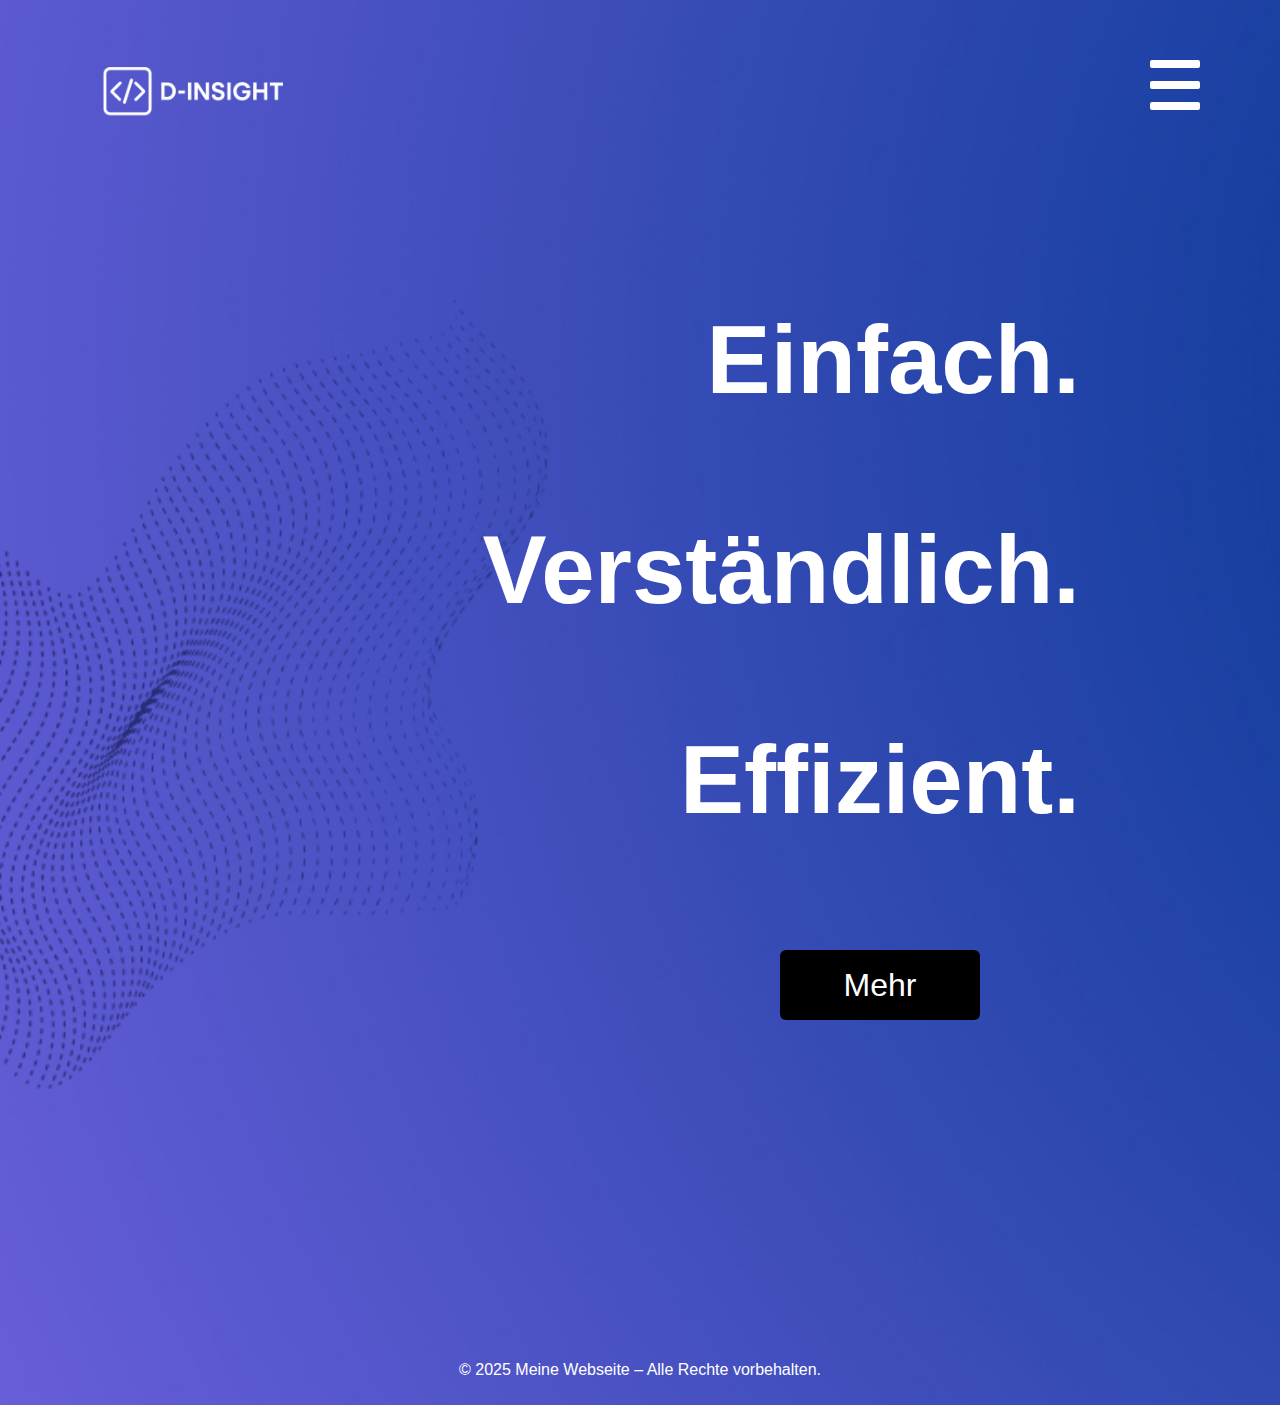
<file: index.html>
﻿<!DOCTYPE html>
<html lang="de">
<head>
  <meta charset="UTF-8" />
  <meta name="viewport" content="width=device-width, initial-scale=1.0" />
  <title>M293</title>
  <link rel="stylesheet" href="style.css" />
<script src="script.js"></script>
</head>
<body>
  <header>
<a href="index.html">
  <img src="logo.png" class="logo" alt="Logo">
</a>
    <!-- Hamburger Icon -->
    <div class="hamburger" id="hamburger">
      <div></div>
      <div></div>
      <div></div>
    </div>

    <!-- Navigation Menü (initial versteckt) -->
    <nav id="menu" class="menu">
      <a href="index.html">Startseite</a>
      <a href="portfolio.html">Portfolio</a>
      <a href="about.html">Über mich</a>
      <a href="contact.html">Kontakt</a>
    </nav>
  </header>

  <main>
    <h1 class="ueberschrift">Einfach.</h1>
    <h2>Verständlich.</h2>
    <h3>Effizient.</h3>
<button class="Start_Button" onclick="window.location.href='mehr.html'">Mehr</button>
  </main>

  <footer>
    <div class="container">
      <p>&copy; 2025 Meine Webseite – Alle Rechte vorbehalten.</p>
    </div>
  </footer>
</body>
</html>
</file>
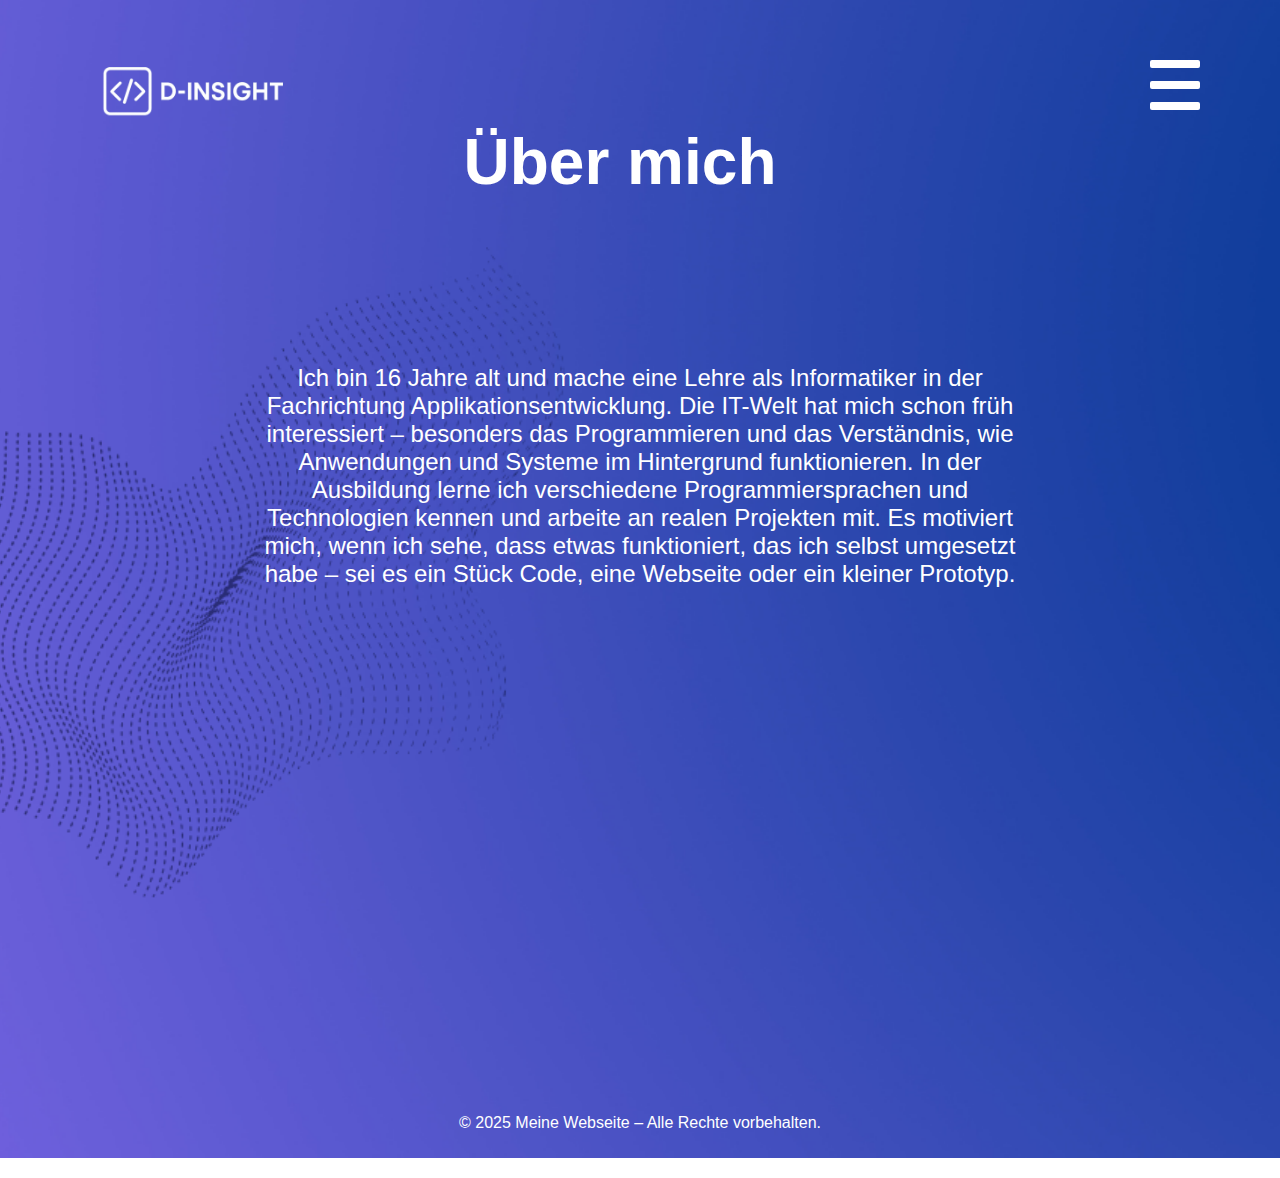
<file: about.html>
<!DOCTYPE html>
<html lang="de">
<head>
<meta charset="UTF-8" />
<meta name="viewport" content="width=device-width, initial-scale=1.0" />
<title>Über mich</title>
<link rel="icon" href="logo.png" type="image/png">
<link rel="stylesheet" href="style.css" />
<script src="script.js"></script>
</head>
<body>
  <header>
<a href="index.html">
  <img src="logo.png" class="logo" alt="Logo">
</a>    
<!-- Hamburger Icon -->
    <div class="hamburger" id="hamburger">
      <div></div>
      <div></div>
      <div></div>
    </div>

    <!-- Navigation Menü (initial versteckt) -->
     <nav id="menu" class="menu">
      <a href="index.html">Startseite</a>
      <a href="portfolio.html">Portfolio</a>
      <a href="about.html">Über mich</a>
      <a href="contact.html">Kontakt</a>
    </nav>
  </header>

  <main>
    <h1 class="about">Über mich</h1>
        <p class="txt_about">Ich bin 16 Jahre alt und mache eine Lehre als Informatiker in der Fachrichtung Applikationsentwicklung. Die IT-Welt hat mich schon früh interessiert – besonders das Programmieren und das Verständnis, wie Anwendungen und Systeme im Hintergrund funktionieren.
In der Ausbildung lerne ich verschiedene Programmiersprachen und Technologien kennen und arbeite an realen Projekten mit. Es motiviert mich, wenn ich sehe, dass etwas funktioniert, das ich selbst umgesetzt habe – sei es ein Stück Code, eine Webseite oder ein kleiner Prototyp.</p>
  </main>

  <footer>
    <div class="container">
      <p>&copy; 2025 Meine Webseite – Alle Rechte vorbehalten.</p>
    </div>
  </footer>
</body>
</html>
</file>
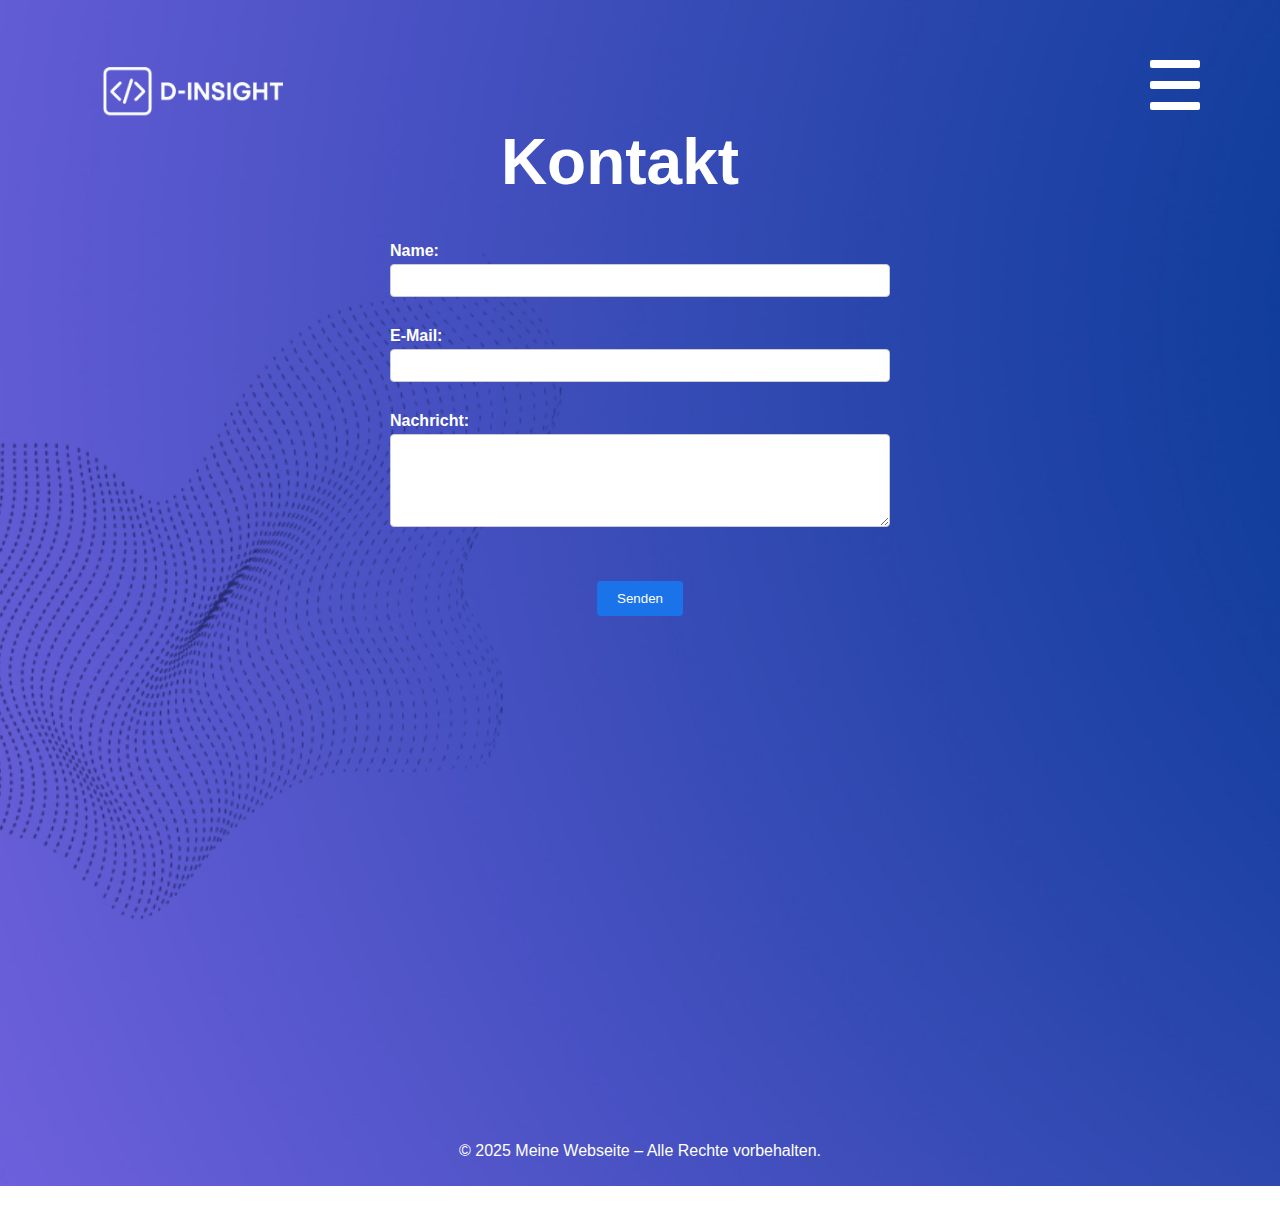
<file: contact.html>
<!DOCTYPE html>
<html lang="de">
<head>
<meta charset="UTF-8" />
<meta name="viewport" content="width=device-width, initial-scale=1.0" />
<title>Kontakt</title>
<link rel="stylesheet" href="style.css" />
<script src="script.js"></script>
</head>
<body>
  <header>
<a href="index.html">
  <img src="logo.png" class="logo" alt="Logo">
</a>    
<!-- Hamburger Icon -->
    <div class="hamburger" id="hamburger">
      <div></div>
      <div></div>
      <div></div>
    </div>

    <!-- Navigation Menü (initial versteckt) -->
     <nav id="menu" class="menu">
      <a href="index.html">Startseite</a>
      <a href="portfolio.html">Portfolio</a>
      <a href="about.html">Über mich</a>
      <a href="contact.html">Kontakt</a>
    </nav>
  </header>

  <main>
    <h1 class="Contact">Kontakt</h1>
  <form action="mailto:info@d-insight.ch" method="post" enctype="text/plain">
  <label for="name">Name:</label>
  <br>
  <input type="text" id="name" name="name" required>
  <br><br>
  <label for="email">E-Mail:</label>
  <br>
  <input type="email" id="email" name="email" required>
  <br><br>
  <label for="message">Nachricht:</label>
  <br>
  <textarea id="message" name="message" rows="5" required></textarea>
  <br><br>
  <input type="submit" value="Senden">
</form>

  </main>

  <footer>
    <div class="container">
      <p>&copy; 2025 Meine Webseite – Alle Rechte vorbehalten.</p>
    </div>
  </footer>
</body>
</html>
</file>
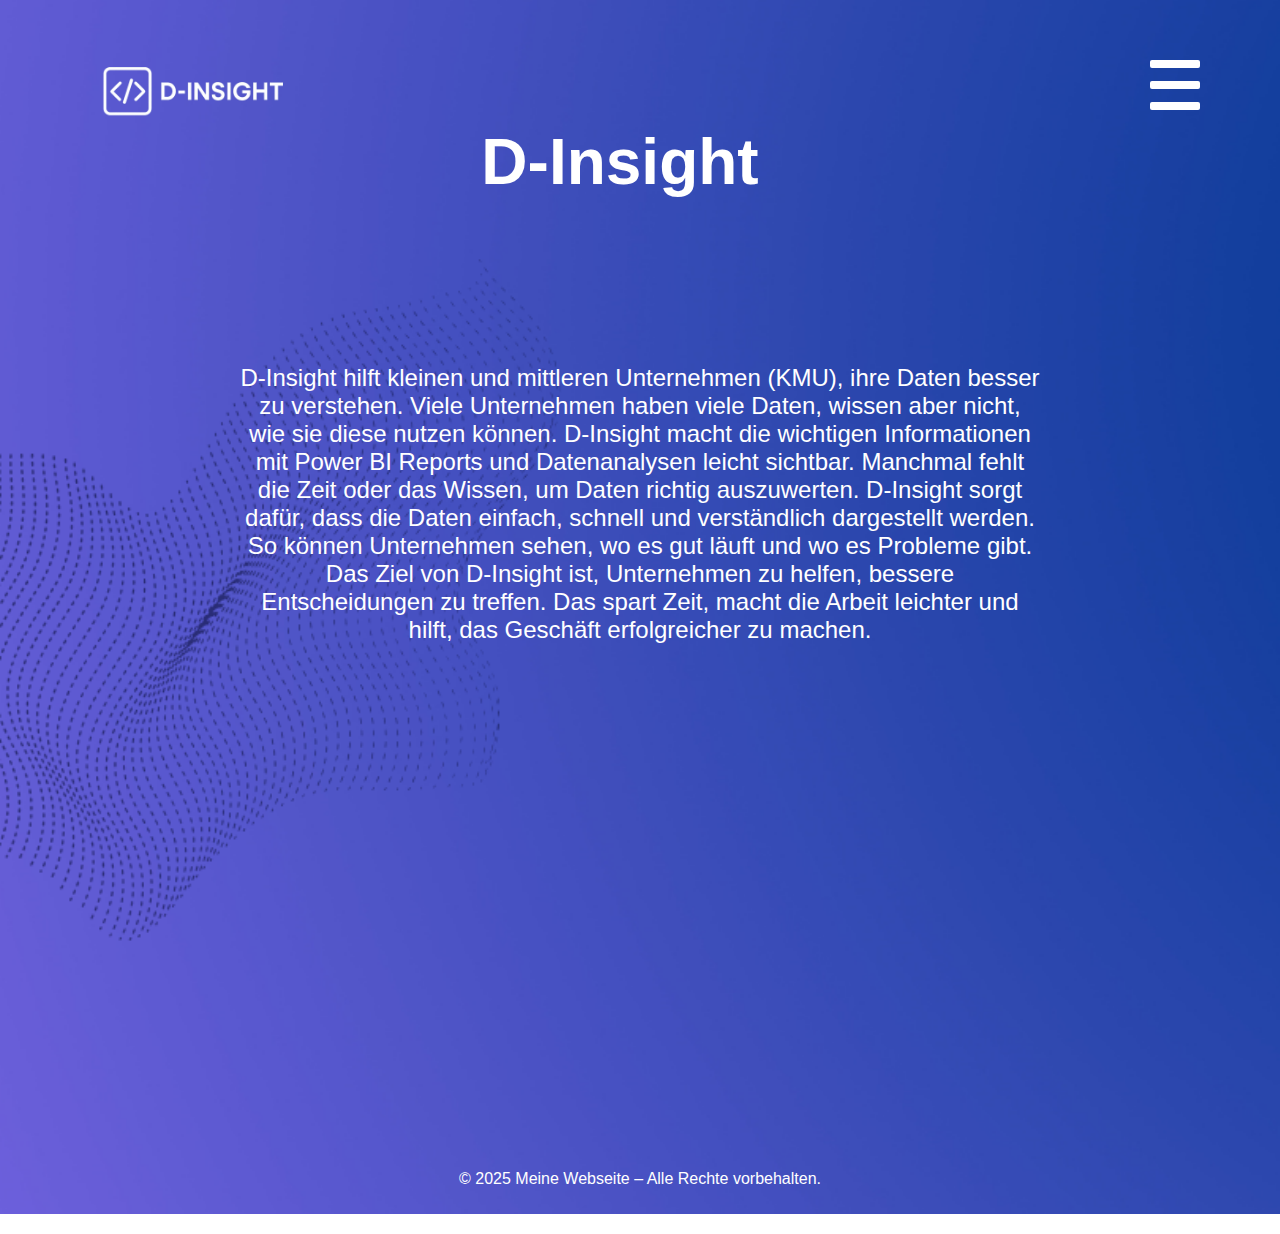
<file: mehr.html>
<!DOCTYPE html>
<html lang="de">
<head>
<meta charset="UTF-8" />
<meta name="viewport" content="width=device-width, initial-scale=1.0" />
<title>Moderne Webseite</title>
<link rel="stylesheet" href="style.css" />
<script src="script.js"></script>
</head>
<body>
  <header>
<a href="index.html">
  <img src="logo.png" class="logo" alt="Logo">
</a>    
<!-- Hamburger Icon -->
    <div class="hamburger" id="hamburger">
      <div></div>
      <div></div>
      <div></div>
    </div>

    <!-- Navigation Menü (initial versteckt) -->
    <nav id="menu" class="menu">
      <a href="index.html">Startseite</a>
      <a href="portfolio.html">Portfolio</a>
      <a href="about.html">Über mich</a>
      <a href="contact.html">Kontakt</a>
    </nav>
  </header>

  <main>
    <h1 class="mehr">D-Insight</h1>
    <p class="txt_mehr">D-Insight hilft kleinen und mittleren Unternehmen (KMU), ihre Daten besser zu verstehen. Viele Unternehmen haben viele Daten, wissen aber nicht, wie sie diese nutzen können. D-Insight macht die wichtigen Informationen mit Power BI Reports und Datenanalysen leicht sichtbar.
Manchmal fehlt die Zeit oder das Wissen, um Daten richtig auszuwerten. D-Insight sorgt dafür, dass die Daten einfach, schnell und verständlich dargestellt werden. So können Unternehmen sehen, wo es gut läuft und wo es Probleme gibt.
Das Ziel von D-Insight ist, Unternehmen zu helfen, bessere Entscheidungen zu treffen. Das spart Zeit, macht die Arbeit leichter und hilft, das Geschäft erfolgreicher zu machen.</p>
  </main>

  <footer>
    <div class="container">
      <p>&copy; 2025 Meine Webseite – Alle Rechte vorbehalten.</p>
    </div>
  </footer>
</body>
</html>
</file>
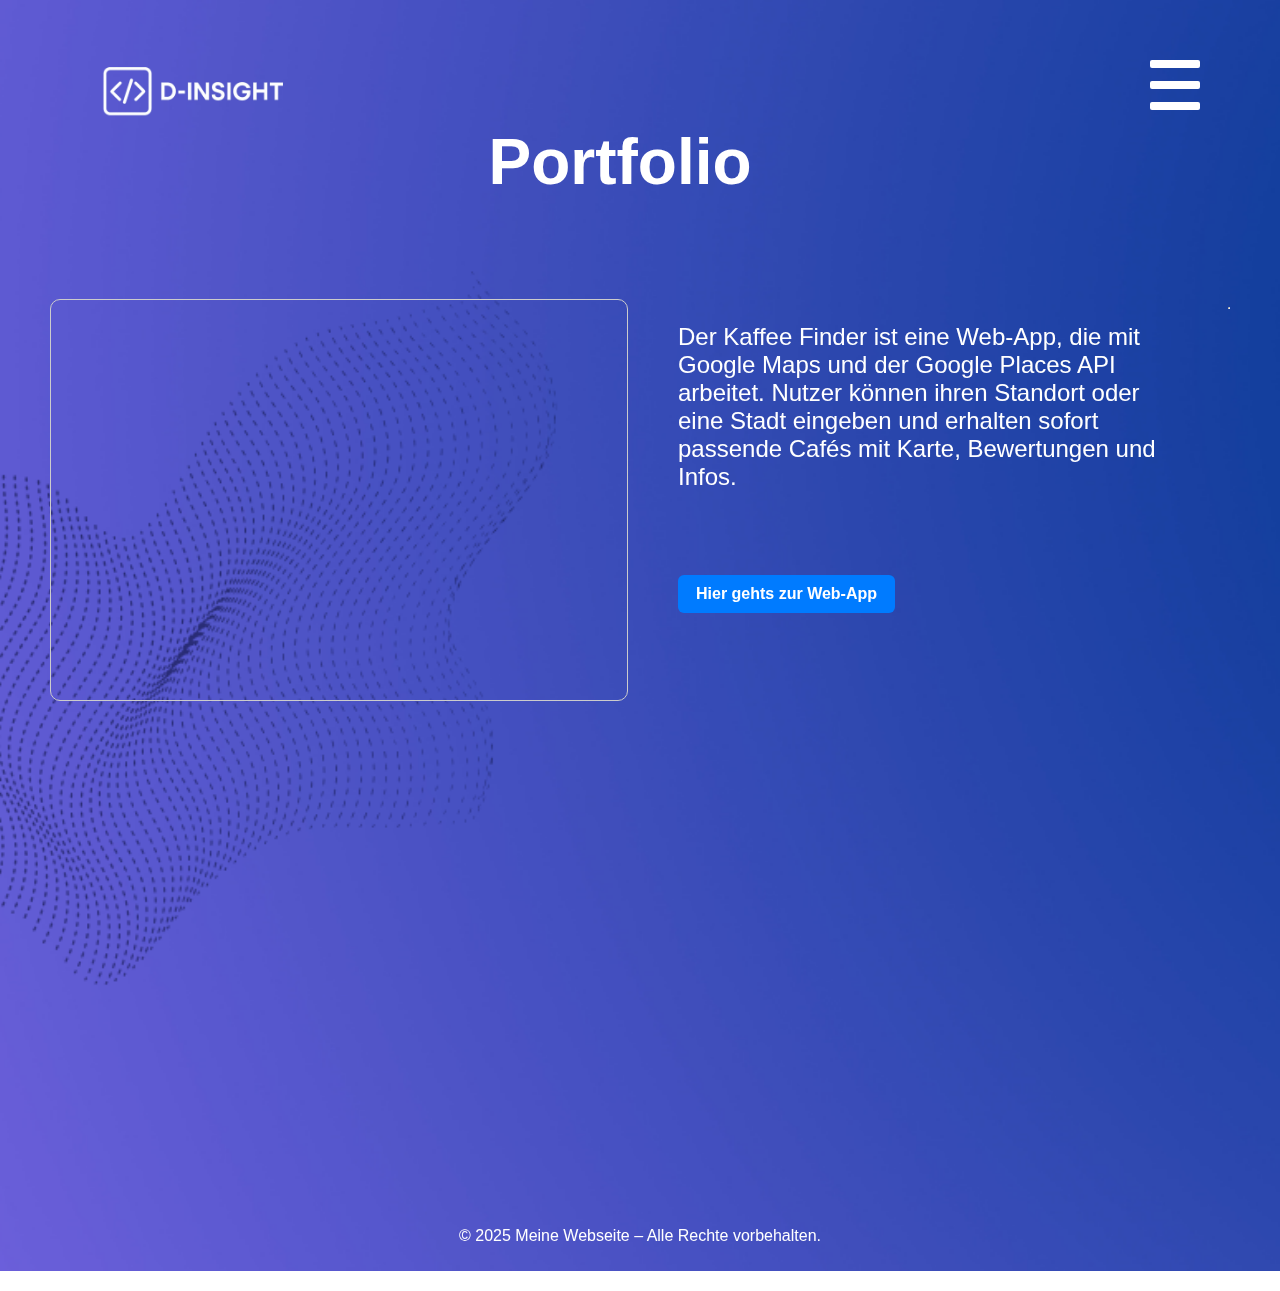
<file: portfolio.html>
<!DOCTYPE html>
<html lang="de">
<head>
<meta charset="UTF-8" />
<meta name="viewport" content="width=device-width, initial-scale=1.0" />
<title>Portfolio</title>
<link rel="icon" href="logo.png" type="image/png">
<link rel="stylesheet" href="style.css" />
<script src="script.js"></script>
</head>
<body>
  <header>
<a href="index.html">
  <img src="logo.png" class="logo" alt="Logo">
</a>    
<!-- Hamburger Icon -->
    <div class="hamburger" id="hamburger">
      <div></div>
      <div></div>
      <div></div>
    </div>

    <!-- Navigation Menü (initial versteckt) -->
     <nav id="menu" class="menu">
      <a href="index.html">Startseite</a>
      <a href="portfolio.html">Portfolio</a>
      <a href="about.html">Über mich</a>
      <a href="contact.html">Kontakt</a>
    </nav>
  </header>
  <main>
  <h1 class="Portfolio">Portfolio</h1>

<div class="portfolio-container">
  <iframe 
    src="https://cafefinderin.netlify.app/"
    width="600" 
    height="400" 
    style="border: 1px solid #ccc; border-radius: 10px;">
  </iframe>
  <p class="txt_P3">
    Der Kaffee Finder ist eine Web-App, die mit Google Maps und der Google Places API arbeitet. 
    Nutzer können ihren Standort oder eine Stadt eingeben und erhalten sofort passende Cafés mit Karte,
    Bewertungen und Infos.
    <br>
    <br>
    <br>
    <br>
<a href="https://cafefinderin.netlify.app/" target="_blank" class="btn">
  Hier gehts zur Web-App
</a>
  </p>
  <hr>
</div>
</main>
  <footer>
    <div class="container">
      <p>&copy; 2025 Meine Webseite – Alle Rechte vorbehalten.</p>
    </div>
  </footer>
</body>
</html>
</file>
<file: style.css>
/* Grund-Styles */
body {
  margin: 0;
  font-family: 'Inter', sans-serif;
  color: #ffffff;
  background-image: url('neu.png');
  background-size: cover;
  background-position: center;
  background-repeat: no-repeat;
}

/* Logo */
.logo {
  width: 225px;
  height: auto;
  margin-top: -20px;
  margin-left: 80px;
  display: block;
}

/* Hamburger Icon */
.hamburger {
  width: 50px;
  cursor: pointer;
  position: absolute;
  top: 60px;
  right: 80px;
  display: flex;
  flex-direction: column;
  justify-content: space-between;
  height: 50px;
  z-index: 1001;
}

.hamburger div {
  height: 8px;
  background-color: #fff;
  border-radius: 2px;
  transition: all 0.7s ease;
}

.menu {
  position: fixed;
  top: 0;
  right: -100%; 
  width: 40%;
  height: 100%;
  background-color: rgba(39, 64, 139, 0.85);
  padding: 40px 30px;
  z-index: 1000;
  display: flex;
  flex-direction: column;
  align-items: flex-start;
  justify-content: center;
  transition: right 0.7s ease;
}

/* Menü sichtbar */
.menu.active {
  right: 0;
}

/* Menülinks */
.menu a {
  color: #EEE9E9;
  text-decoration: none;
  font-size: 2rem;
  padding: 15px 0;
  width: 100%;
  border-bottom: 1px solid #ccc;
}
.menu a:hover {
  color: #5a59d0;
  transition: 0.3s ease;
}

/* Überschriften rechtsbündig */
h1, h2, h3 {
  font-size: 6em;
  text-align: right;
  margin-right: 200px;
  color: #ffffff;
  margin-top: 100px;
}


/* Button */
.Start_Button {
  width: 200px;
  height: 70px;
  font-size: 2rem;
  background-color: #000000;
  color: #ffffff;
  border: none;
  padding: 12px 24px;
  border-radius: 6px;
  cursor: pointer;
  transition: background 0.3s ease;
  position: absolute;
  top: 950px;
  right: 300px;
}
:hover .menu {
  color: #27408b;
}

.Start_Button:hover {
  color: rgba(39, 64, 139, 0.85);;
  transition: 0.3s ease;
}

.hamburger:hover div {
  background-color: #5a73d7;
}
/* Footer */
footer {
  color: white;
  text-align: center;
  padding: 10px 0;
  margin-top: 500px;
}

/* ABOUT */
.about {
  text-align: center;
  margin-top: -80px;
  margin-right: 40px;
  font-size: 4em;
  color: #ffffff;
}

.txt_about {
  max-width: 800px;
  margin: 50px auto;
  font-size: 1.5em;
  text-align: center;
  color: #ffffff;
  margin-top: 165px;
}
/* Mehr */
.mehr {
  text-align: center;
  margin-top: -80px;
  margin-right: 40px;
  font-size: 4em;
  color: #ffffff;
}
.txt_mehr {
  max-width: 800px;
  margin: 50px auto;
  font-size: 1.5em;
  text-align: center;
  color: #ffffff;
  margin-top: 165px;
}

/* Kontakt */
.Contact {
  text-align: center;
  margin-top: -80px;
  margin-right: 40px;
  font-size: 4em;
  color: #ffffff;
}

form {
  max-width: 500px;
  margin: 20px auto;
  border-radius: 8px;
}

label {
  font-weight: bold;
}

input[type="text"],
input[type="email"],
textarea {
  width: 100%;
  padding: 8px;
  margin-top: 4px;
  margin-bottom: 12px;
  border: 1px solid #ccc;
  border-radius: 4px;
  box-sizing: border-box;
  font-family: Arial, Helvetica, sans-serif;
}


input[type="submit"] {
  display: block;
  margin: 20px auto;  
  padding: 10px 20px;
  border: none;
  border-radius: 4px;
  background-color: #1a73e8;
  color: white;
  cursor: pointer;
  font-family: Arial, Helvetica, sans-serif;
}

input[type="submit"]:hover {
  transition: 0.7s;
  background-color: #155ab6;
}


/* Portfolio */
.Portfolio {
  text-align: center;
  margin-top: -80px;
  margin-right: 40px;
  font-size: 4em;
  color: #ffffff;
}

.portfolio-container {
  display: flex;
  align-items: flex-start;
  gap: 50px;
  margin: 100px 50px 0 50px;
}

.portfolio_3 {
  height: 400px;
  flex-shrink: 0;
}

.txt_P3 {
  max-width: 500px;
  font-size: 1.5em;
  color: #ffffff;
}

.portfolio_2 {
  height: 500px;
  flex-shrink: 0;
}

.txt_P2 {
  max-width: 500px;
  font-size: 1.5em;
  color: #ffffff;
}

.btn {
  display: inline-block;
  padding: 10px 18px;
  background: #007bff;   /* schönes Blau */
  color: #fff;
  text-decoration: none;
  border-radius: 6px;
  font-size: 16px;
  font-weight: 600;
  transition: background 0.3s;
}

.btn:hover {
  background: #0056b3;  /* dunkleres Blau beim Hover */
}



  /* Mobile Freundlich */

@media (max-width: 768px) {

  /* Menü: volle Breite mit etwas Innenabstand */
  .menu {
    width: 50%;
  }

  .menu a {
    font-size: 1.5rem;
    padding: 12px 0;
  }

  h1, h2, h3 {
    font-size: 1.5em;
    text-align: center;
    margin-right: 0;
    margin-top: 30px;
  }

  .hamburger {
    width: 30px;
    height: 40px;
    top: 20px;
    right: 20px;
  }

  .hamburger div {
    height: 4px;
  }

  /* Logo kleiner und zentriert */
  .logo {
    width: 140px;
    margin: 10px auto 0 auto;
  }

  /* Portfolio Container und Bilder */
  .portfolio-container {
    flex-direction: column;
    align-items: center;
    gap: 25px;
    margin: 30px 15px;
  }

  .portfolio_3, .portfolio_2 {
    width: 95%;
    height: auto;
  }

  .txt_P3, .txt_P2, .txt_about, .txt_mehr  {
    font-size: 1em;
    text-align: center;
    margin: 0 auto;
  }
  
  /* Button zentriert und Größe angepasst */
  .Start_Button {
    position: static;
    margin: 30px auto;
    width: 160px;
    height: 50px;
    font-size: 1.5rem;
    display: block;
  }

  /* Kontaktformular padding */
  form {
    padding: 0 15px;
  }

  .about, .mehr, .Contact, .Portfolio {
    font-size: 1.8em;
    margin-top: 20px;
  }
}
</file>
